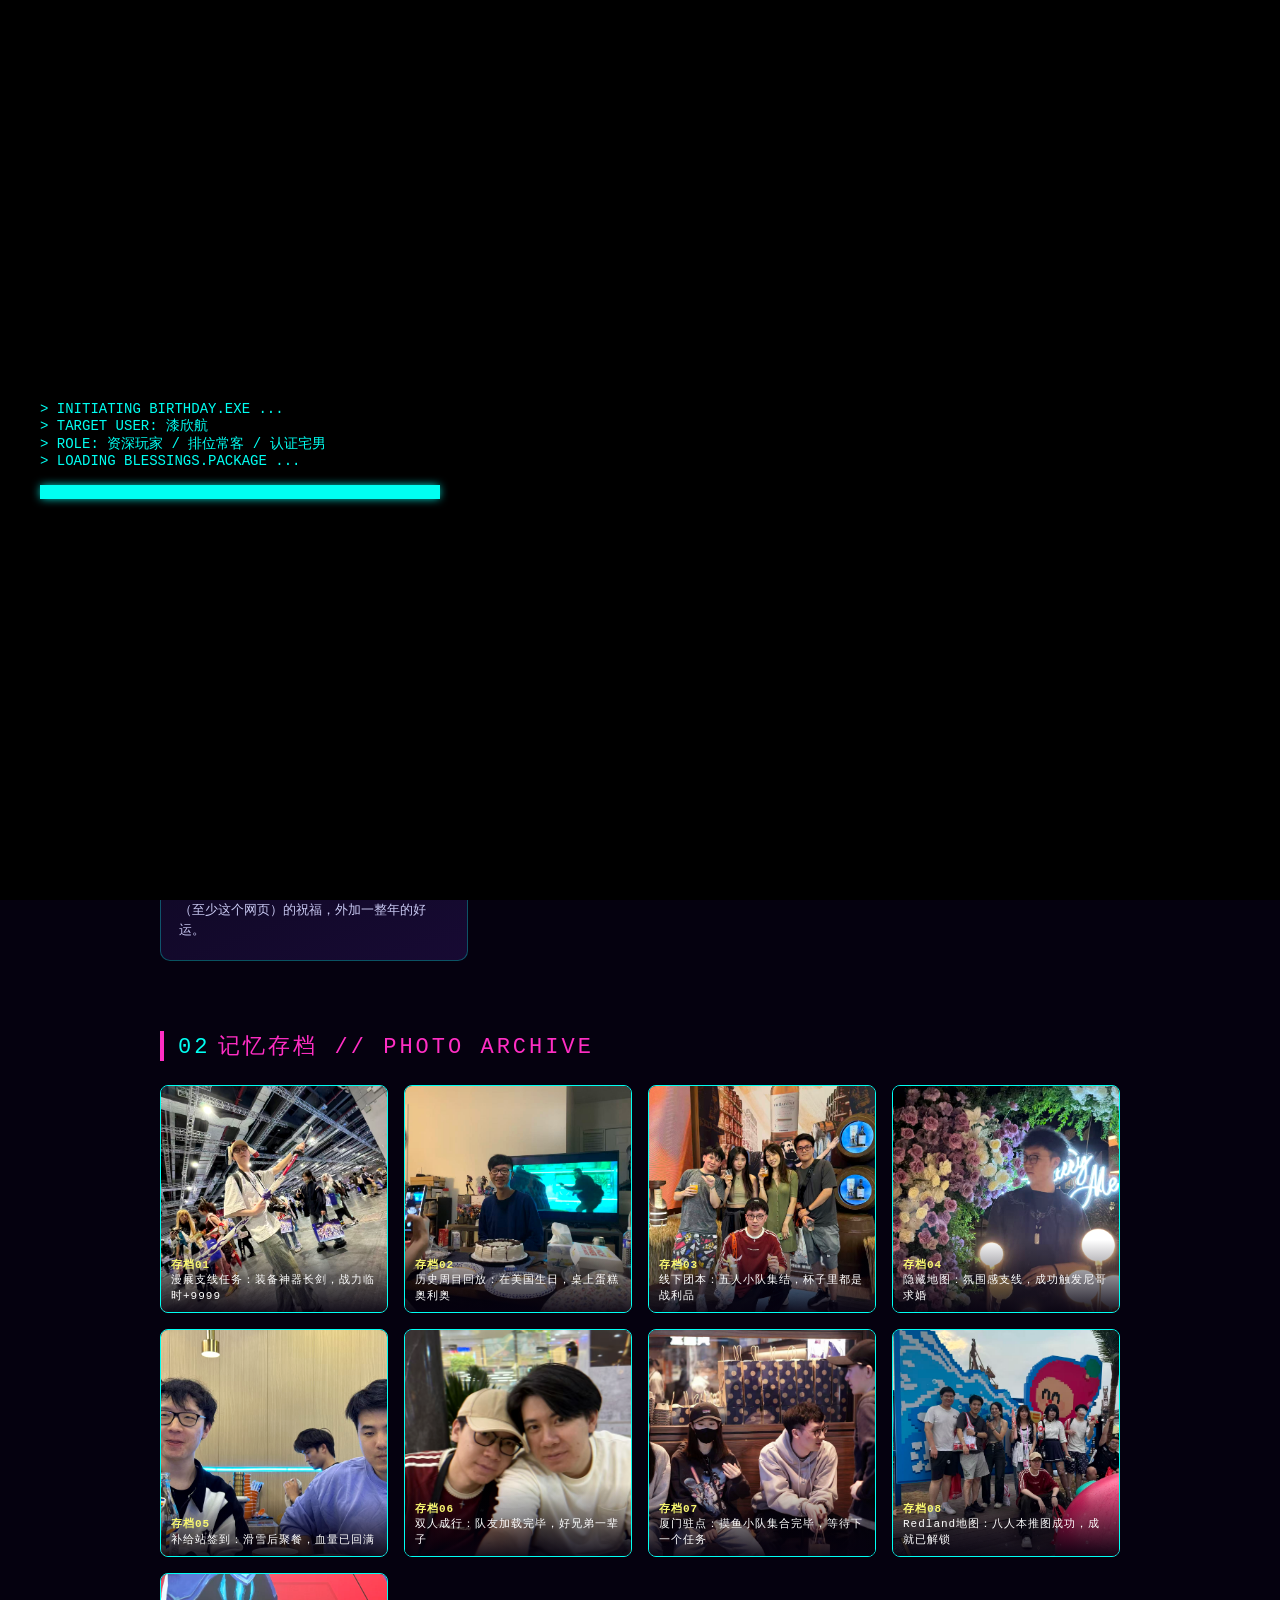
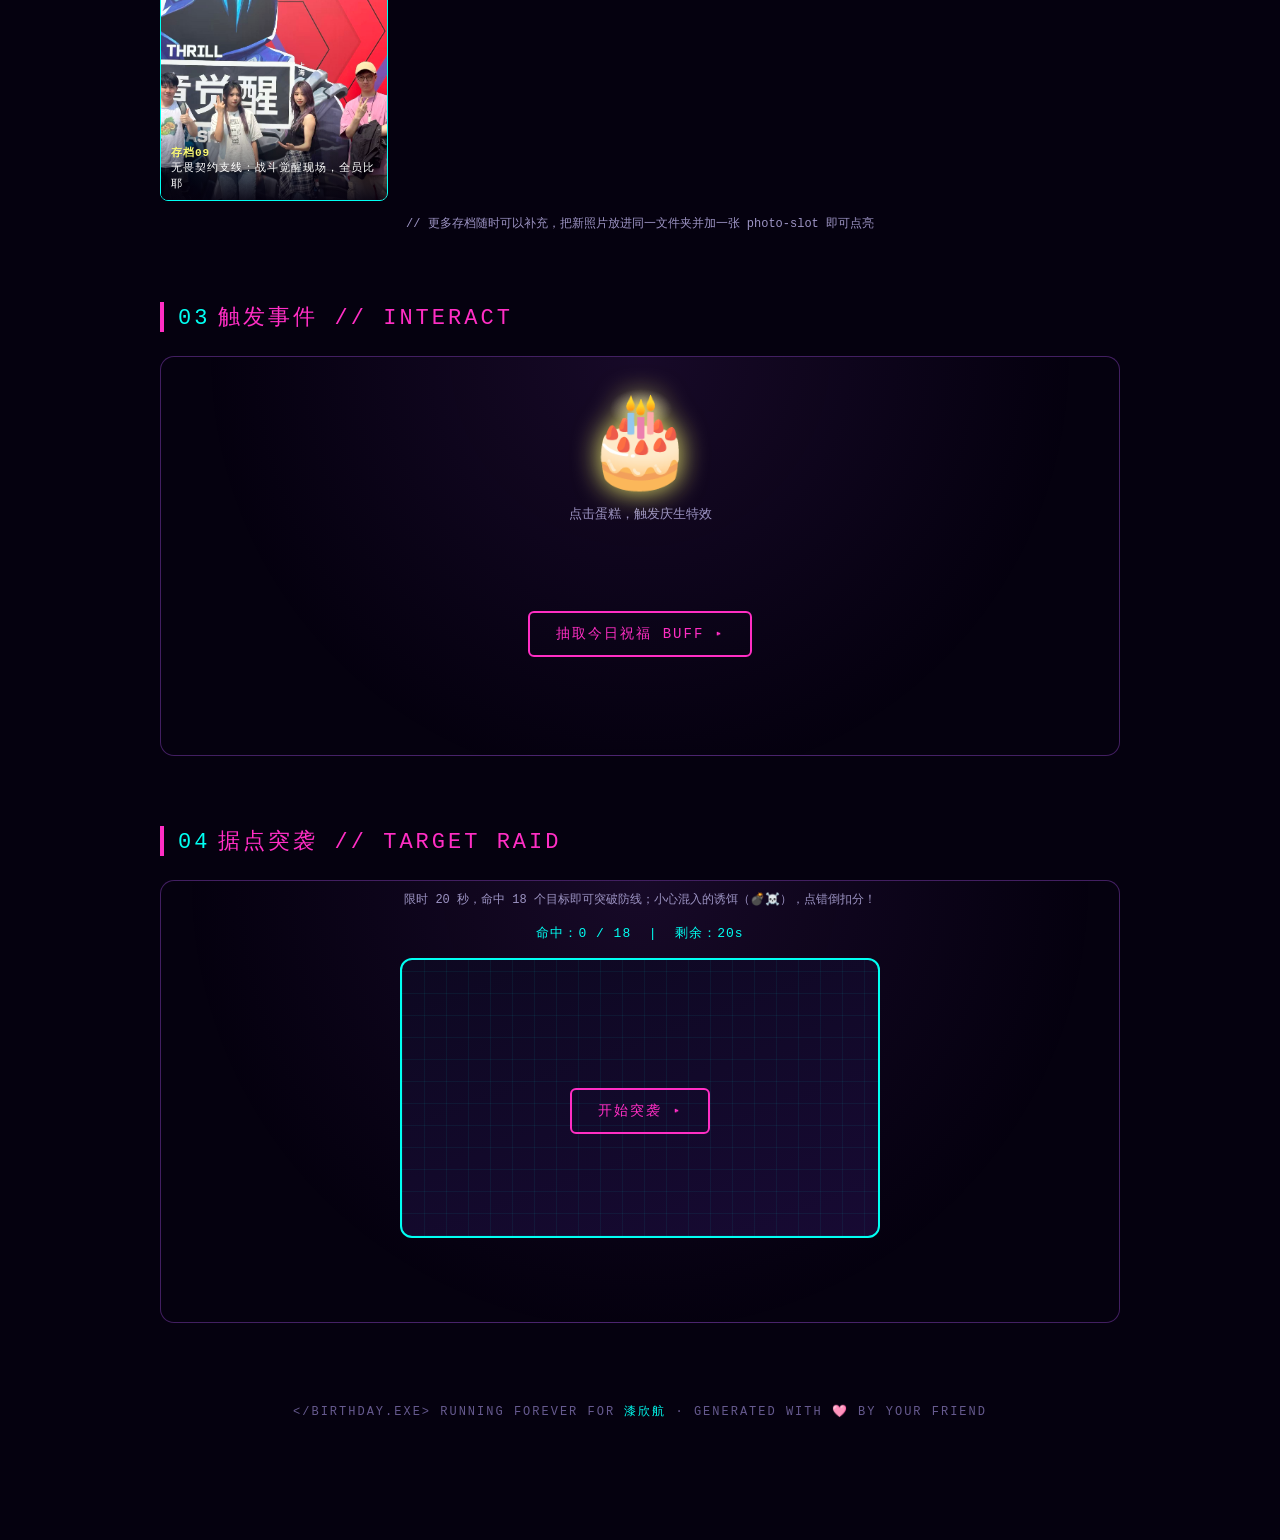
<file: index.html>
<!DOCTYPE html>
<html lang="zh-CN">
<head>
<meta charset="UTF-8">
<title>SYSTEM.BIRTHDAY // 漆欣航</title>
<meta name="viewport" content="width=device-width, initial-scale=1.0">
<link rel="stylesheet" href="style.css">
</head>
<body>

<div id="boot">
  <div class="line" style="animation-delay:.1s">&gt; INITIATING BIRTHDAY.EXE ...</div>
  <div class="line" style="animation-delay:.4s">&gt; TARGET USER: 漆欣航</div>
  <div class="line" style="animation-delay:.7s">&gt; ROLE: 资深玩家 / 排位常客 / 认证宅男</div>
  <div class="line" style="animation-delay:1.0s">&gt; LOADING BLESSINGS.PACKAGE ...</div>
  <div class="bar-track" style="animation-delay:1.2s"><div class="bar-fill" id="bar"></div></div>
</div>

<div class="grid-bg"></div>
<div class="scanlines"></div>
<div class="noise-flicker"></div>
<canvas id="fx-canvas"></canvas>

<main>

  <section class="hero">
    <div class="glitch" data-text="HAPPY BIRTHDAY">HAPPY BIRTHDAY</div>
    <div class="subtitle"><span class="typewriter" id="typewriter"></span></div>
    <div class="status-tag">PLAYER: 漆欣航 &nbsp;|&nbsp; STATUS: LEVEL UP ✦</div>
  </section>

  <section>
    <div class="section-title"><span class="num">01</span>成就解锁 // ACHIEVEMENTS UNLOCKED</div>
    <div class="achv-grid">
      <div class="achv-card">
        <span class="badge">千场老兵</span>
        <div class="icon">🪖</div>
        <h3>《三角洲行动 千场3.0》</h3>
        <p>撤离千次，人还在、狗牌也在，KD 稳定 3.0。地图刻进肌肉记忆，别人搜刮的时候你已经在摸鱼蹲人了。</p>
      </div>
      <div class="achv-card">
        <span class="badge">高手</span>
        <div class="icon">🔫</div>
        <h3>《无畏契约高手》</h3>
        <p>枪法犀利，走位飘忽，此生要么在上分，要么在上分的路上。队友：他玩，我看戏。</p>
      </div>
      <div class="achv-card">
        <span class="badge">封神</span>
        <div class="icon">❄️</div>
        <h3>《极地大乱斗之神》</h3>
        <p>英雄联盟大乱斗专精人士，兵线还没到你已经先手开团，一穿四只是日常操作。</p>
      </div>
      <div class="achv-card">
        <span class="badge">隐藏</span>
        <div class="icon">🛋️</div>
        <h3>《居家结界法师》</h3>
        <p>周末不出门成就达成，房门即结界，外卖即补给。愿你今年继续宅得心安理得。</p>
      </div>
      <div class="achv-card">
        <span class="badge">传说</span>
        <div class="icon">⚡</div>
        <h3>《人间清醒Debuff免疫》</h3>
        <p>无论队友多坑、连跪多少把，你总能一边骂一边carry回来。抗压值拉满，本回合额外抽一张蛋糕卡。</p>
      </div>
      <div class="achv-card">
        <span class="badge">彩蛋</span>
        <div class="icon">🕹️</div>
        <h3>《氪金理智派》</h3>
        <p>该氪的从不手软，该攒的绝不多花，堪称游戏经济学教科书级人物。</p>
      </div>
      <div class="achv-card">
        <span class="badge">今日限定</span>
        <div class="icon">🎂</div>
        <h3>《又长了一岁》</h3>
        <p>成就达成条件：活着且过生日。奖励：全世界（至少这个网页）的祝福，外加一整年的好运。</p>
      </div>
    </div>
  </section>

  <section>
    <div class="section-title"><span class="num">02</span>记忆存档 // PHOTO ARCHIVE</div>
    <div class="photo-grid">
      <div class="photo-slot">
        <img src="B1.jpg" alt="漫展持剑">
        <div class="tag"><b>存档01</b><br>漫展支线任务：装备神器长剑，战力临时+9999</div>
      </div>
      <div class="photo-slot">
        <img src="B2.jpg" alt="生日蛋糕">
        <div class="tag"><b>存档02</b><br>历史周目回放：在美国生日，桌上蛋糕奥利奥</div>
      </div>
      <div class="photo-slot">
        <img src="B3.jpg" alt="酒展举杯">
        <div class="tag"><b>存档03</b><br>线下团本：五人小队集结，杯子里都是战利品</div>
      </div>
      <div class="photo-slot">
        <img src="B4.jpg" alt="花墙夜景">
        <div class="tag"><b>存档04</b><br>隐藏地图：氛围感支线，成功触发尼哥求婚</div>
      </div>
      <div class="photo-slot">
        <img src="B6.jpg" alt="饭桌合影">
        <div class="tag"><b>存档05</b><br>补给站签到：滑雪后聚餐，血量已回满</div>
      </div>
      <div class="photo-slot">
        <img src="B7.jpg" alt="双人自拍">
        <div class="tag"><b>存档06</b><br>双人成行：队友加载完毕，好兄弟一辈子</div>
      </div>
      <div class="photo-slot">
        <img src="B8.jpg" alt="街头聚会">
        <div class="tag"><b>存档07</b><br>厦门驻点：摸鱼小队集合完毕，等待下一个任务</div>
      </div>
      <div class="photo-slot">
        <img src="B9.jpg" alt="Redland合影">
        <div class="tag"><b>存档08</b><br>Redland地图：八人本推图成功，成就已解锁</div>
      </div>
      <div class="photo-slot">
        <img src="B10.jpg" alt="无畏契约比赛现场">
        <div class="tag"><b>存档09</b><br>无畏契约支线：战斗觉醒现场，全员比耶</div>
      </div>
    </div>
    <p class="photo-hint">// 更多存档随时可以补充，把新照片放进同一文件夹并加一张 photo-slot 即可点亮</p>
  </section>

  <section>
    <div class="section-title"><span class="num">03</span>触发事件 // INTERACT</div>
    <div class="interactive">
      <div id="cake" title="点我！">🎂</div>
      <div id="cake-hint">点击蛋糕，触发庆生特效</div>
      <div id="secret-msg"></div>

      <br>
      <button class="buff-btn" id="buffBtn">抽取今日祝福 BUFF ▸</button>
      <div id="buff-output"></div>
    </div>
  </section>

  <section>
    <div class="section-title"><span class="num">04</span>据点突袭 // TARGET RAID</div>
    <div class="interactive shoot-zone">
      <p class="photo-hint" style="margin-top:0;margin-bottom:16px;">限时 20 秒，命中 18 个目标即可突破防线；小心混入的诱饵（💣☠️），点错倒扣分！</p>
      <div class="shoot-status">命中：<span id="shootScore">0</span> / 18 &nbsp;|&nbsp; 剩余：<span id="shootTime">20</span>s</div>
      <div class="shoot-arena" id="shootArena">
        <button class="buff-btn" id="shootStartBtn">开始突袭 ▸</button>
      </div>
      <div class="shoot-controls">
        <button class="buff-btn ghost-btn" id="shootResetBtn" style="display:none;">重新开始 ↺</button>
      </div>
      <div id="shoot-result"></div>
    </div>
  </section>

  <footer>
    &lt;/BIRTHDAY.EXE&gt; RUNNING FOREVER FOR <span>漆欣航</span> · GENERATED WITH 🩷 BY YOUR FRIEND
  </footer>

</main>

<script src="script.js"></script>

</body>
</html>
</file>
<file: style.css>
:root{
  --neon-pink:#ff2ec4;
  --neon-cyan:#00fff2;
  --neon-yellow:#f9f871;
  --neon-purple:#9d4edd;
  --bg-dark:#05010f;
  --bg-panel:#0d0821;
}
*{box-sizing:border-box;}
html,body{margin:0;padding:0;}
body{
  background:var(--bg-dark);
  color:#e8e8ff;
  font-family:'Consolas','Courier New',monospace;
  overflow-x:hidden;
  position:relative;
  min-height:100vh;
}

/* ---------- background grid ---------- */
.grid-bg{
  position:fixed;inset:0;z-index:0;
  background-image:
    linear-gradient(rgba(0,255,242,0.08) 1px, transparent 1px),
    linear-gradient(90deg, rgba(0,255,242,0.08) 1px, transparent 1px);
  background-size:40px 40px;
  animation:gridmove 8s linear infinite;
  mask-image:radial-gradient(ellipse at center, black 40%, transparent 90%);
}
@keyframes gridmove{
  0%{background-position:0 0;}
  100%{background-position:40px 40px;}
}
.scanlines{
  position:fixed;inset:0;z-index:1;pointer-events:none;
  background:repeating-linear-gradient(
    to bottom,
    rgba(255,255,255,0.03) 0px,
    rgba(255,255,255,0.03) 1px,
    transparent 2px,
    transparent 4px
  );
  mix-blend-mode:overlay;
}
.noise-flicker{
  position:fixed;inset:0;z-index:2;pointer-events:none;
  background:rgba(157,78,221,0.02);
  animation:flicker 6s infinite;
}
@keyframes flicker{
  0%,19%,21%,23%,25%,54%,56%,100%{opacity:1;}
  20%,24%,55%{opacity:0.85;}
}

main{position:relative;z-index:3;max-width:1000px;margin:0 auto;padding:40px 20px 120px;}

/* ---------- boot screen ---------- */
#boot{
  position:fixed;inset:0;z-index:50;background:#000;
  color:var(--neon-cyan);font-size:14px;padding:40px;
  display:flex;flex-direction:column;justify-content:center;
  transition:opacity 0.8s ease, visibility 0.8s ease;
}
#boot .line{opacity:0;animation:appear 0.15s forwards;white-space:pre;}
@keyframes appear{to{opacity:1;}}
#boot.hide{opacity:0;visibility:hidden;}
.bar-track{width:100%;max-width:400px;height:14px;border:1px solid var(--neon-cyan);margin-top:16px;}
.bar-fill{height:100%;width:0%;background:var(--neon-cyan);box-shadow:0 0 10px var(--neon-cyan);transition:width 2.2s linear;}

/* ---------- glitch title ---------- */
.hero{text-align:center;padding:60px 0 30px;}
.glitch{
  font-size:clamp(32px,7vw,64px);
  font-weight:900;
  letter-spacing:4px;
  position:relative;
  color:#fff;
  text-shadow:0 0 8px var(--neon-cyan),0 0 20px var(--neon-pink);
}
.glitch::before,.glitch::after{
  content:attr(data-text);
  position:absolute;left:0;top:0;width:100%;
  overflow:hidden;background:var(--bg-dark);
}
.glitch::before{
  left:2px;text-shadow:-2px 0 var(--neon-pink);
  animation:glitch1 3s infinite linear alternate-reverse;
}
.glitch::after{
  left:-2px;text-shadow:-2px 0 var(--neon-cyan);
  animation:glitch2 2.2s infinite linear alternate-reverse;
}
@keyframes glitch1{
  0%{clip-path:inset(20% 0 60% 0);} 20%{clip-path:inset(10% 0 80% 0);}
  40%{clip-path:inset(70% 0 5% 0);} 60%{clip-path:inset(40% 0 40% 0);}
  80%{clip-path:inset(85% 0 2% 0);} 100%{clip-path:inset(5% 0 90% 0);}
}
@keyframes glitch2{
  0%{clip-path:inset(60% 0 20% 0);} 25%{clip-path:inset(15% 0 65% 0);}
  50%{clip-path:inset(45% 0 45% 0);} 75%{clip-path:inset(5% 0 88% 0);}
  100%{clip-path:inset(90% 0 3% 0);}
}
.subtitle{
  margin-top:18px;font-size:16px;color:var(--neon-yellow);
  letter-spacing:2px;
}
.typewriter{
  display:inline-block;border-right:2px solid var(--neon-yellow);
  padding-right:4px;white-space:nowrap;overflow:hidden;
}
.status-tag{
  display:inline-block;margin-top:24px;padding:6px 16px;
  border:1px solid var(--neon-cyan);border-radius:20px;
  font-size:12px;color:var(--neon-cyan);letter-spacing:2px;
  box-shadow:0 0 12px rgba(0,255,242,0.4) inset;
}

/* ---------- section headers ---------- */
.section-title{
  font-size:22px;color:var(--neon-pink);letter-spacing:3px;
  margin:70px 0 24px;text-transform:uppercase;
  border-left:4px solid var(--neon-pink);padding-left:14px;
}
.section-title .num{color:var(--neon-cyan);margin-right:8px;}

/* ---------- achievements ---------- */
.achv-grid{display:grid;grid-template-columns:repeat(auto-fit,minmax(240px,1fr));gap:18px;}
.achv-card{
  background:linear-gradient(160deg, var(--bg-panel), #170a33);
  border:1px solid rgba(0,255,242,0.3);border-radius:10px;
  padding:18px;position:relative;overflow:hidden;
  transition:transform 0.25s, box-shadow 0.25s;
}
.achv-card:hover{
  transform:translateY(-6px);
  box-shadow:0 8px 30px rgba(255,46,196,0.35);
  border-color:var(--neon-pink);
}
.achv-card .icon{font-size:28px;}
.achv-card h3{margin:10px 0 6px;color:var(--neon-yellow);font-size:15px;letter-spacing:1px;}
.achv-card p{margin:0;font-size:13px;color:#c9c9f2;line-height:1.6;}
.achv-card .badge{
  position:absolute;top:12px;right:14px;font-size:11px;
  color:var(--neon-cyan);border:1px solid var(--neon-cyan);
  padding:2px 8px;border-radius:10px;
}

/* ---------- photo wall ---------- */
.photo-grid{display:grid;grid-template-columns:repeat(auto-fit,minmax(180px,1fr));gap:16px;}
.photo-slot{
  aspect-ratio:1/1;border-radius:8px;position:relative;
  background:
    repeating-linear-gradient(45deg, rgba(0,255,242,0.06) 0 10px, transparent 10px 20px),
    linear-gradient(135deg,#170a33,#05010f);
  border:1px solid var(--neon-cyan);
  display:flex;flex-direction:column;align-items:center;justify-content:center;
  color:var(--neon-cyan);font-size:13px;letter-spacing:1px;
  overflow:hidden;
  box-shadow:0 0 0 rgba(0,255,242,0);
  transition:transform 0.25s, box-shadow 0.25s, border-color 0.25s;
}
.photo-slot:hover{
  transform:translateY(-6px) scale(1.02);
  border-color:var(--neon-pink);
  box-shadow:0 10px 30px rgba(255,46,196,0.35);
  z-index:2;
}
.photo-slot img{
  position:absolute;inset:0;width:100%;height:100%;
  object-fit:cover;filter:saturate(1.05) contrast(1.05);
  transition:transform 0.4s;
}
.photo-slot:hover img{transform:scale(1.08);}
.photo-slot .tag{
  position:absolute;bottom:0;left:0;right:0;
  padding:18px 10px 8px;font-size:11px;line-height:1.4;
  color:#fff;letter-spacing:1px;text-align:left;
  background:linear-gradient(to top, rgba(5,1,15,0.92), transparent);
  z-index:1;
}
.photo-slot .tag b{color:var(--neon-yellow);}
.photo-slot .plus{font-size:34px;color:var(--neon-pink);margin-bottom:6px;}
.photo-hint{
  text-align:center;color:#9d94c4;font-size:12px;margin-top:14px;
}

/* ---------- interactive zone ---------- */
.interactive{
  text-align:center;padding:30px 20px;border:1px solid rgba(157,78,221,0.4);
  border-radius:14px;background:radial-gradient(circle at 50% 0%, rgba(157,78,221,0.12), transparent 70%);
}
#cake{
  font-size:90px;cursor:pointer;display:inline-block;
  filter:drop-shadow(0 0 14px var(--neon-yellow));
  transition:transform 0.2s;
  user-select:none;
}
#cake:hover{transform:scale(1.08) rotate(-3deg);}
#cake:active{transform:scale(0.95);}
#cake-hint{color:#9d94c4;font-size:13px;margin-top:8px;}
#secret-msg{
  margin-top:20px;font-size:16px;color:var(--neon-yellow);
  min-height:24px;
}
#fx-canvas{position:fixed;inset:0;pointer-events:none;z-index:40;}

.buff-btn{
  margin-top:26px;background:transparent;border:2px solid var(--neon-pink);
  color:var(--neon-pink);padding:12px 26px;font-family:inherit;
  font-size:14px;letter-spacing:2px;border-radius:6px;cursor:pointer;
  transition:all 0.2s;
}
.buff-btn:hover{background:var(--neon-pink);color:#05010f;box-shadow:0 0 20px var(--neon-pink);}
#buff-output{
  margin-top:18px;font-size:15px;color:#fff;min-height:50px;
  max-width:600px;margin-left:auto;margin-right:auto;line-height:1.7;
}

/* ---------- target raid shooting game ---------- */
/* ---------- target raid shooting mini-game ---------- */
.shoot-zone{padding-top:10px;}
.shoot-status{font-size:13px;color:var(--neon-cyan);margin-bottom:16px;letter-spacing:1px;}
.shoot-arena{
  position:relative;width:100%;max-width:480px;height:280px;
  margin:0 auto 16px;border-radius:12px;overflow:hidden;
  border:2px solid var(--neon-cyan);
  background:
    repeating-linear-gradient(0deg, rgba(0,255,242,0.06) 0 1px, transparent 1px 22px),
    repeating-linear-gradient(90deg, rgba(0,255,242,0.06) 0 1px, transparent 1px 22px),
    linear-gradient(160deg,var(--bg-panel),#170a33);
  cursor:crosshair;
  display:flex;align-items:center;justify-content:center;
}
.shoot-target{
  position:absolute;font-size:26px;line-height:1;cursor:pointer;
  user-select:none;filter:drop-shadow(0 0 8px rgba(255,46,196,0.7));
  animation:targetPop 0.15s ease-out;
}
.shoot-target.decoy{
  filter:drop-shadow(0 0 9px rgba(255,30,60,0.9));
}
@keyframes targetPop{from{transform:scale(0);}to{transform:scale(1);}}
.shoot-target.hit{animation:targetHit 0.25s forwards;pointer-events:none;}
@keyframes targetHit{to{transform:scale(1.7);opacity:0;}}

.shoot-controls{margin-bottom:6px;}
.ghost-btn{
  border-color:var(--neon-cyan);color:var(--neon-cyan);
  padding:8px 20px;font-size:12px;margin-top:0;
}
.ghost-btn:hover{background:var(--neon-cyan);color:#05010f;box-shadow:0 0 16px var(--neon-cyan);}

#shoot-result{
  margin:6px auto 18px;font-size:14px;line-height:1.8;
  max-width:420px;min-height:20px;white-space:pre-line;
}
#shoot-result.jackpot{
  color:#fff;font-size:15px;padding:16px;border-radius:12px;
  background:linear-gradient(160deg,#3a0d4d,#170a33);
  border:1px solid var(--neon-pink);
  box-shadow:0 0 30px rgba(255,46,196,0.5) inset;
  animation:jackpotGlow 1.4s ease-in-out infinite alternate;
}
#shoot-result.fail{color:#9d94c4;}
@keyframes jackpotGlow{
  from{box-shadow:0 0 20px rgba(255,46,196,0.5) inset;}
  to{box-shadow:0 0 50px rgba(0,255,242,0.7) inset;}
}
footer{
  text-align:center;margin-top:80px;color:#665a8f;font-size:12px;
  letter-spacing:2px;
}
footer span{color:var(--neon-cyan);}

::selection{background:var(--neon-pink);color:#05010f;}
</file>
